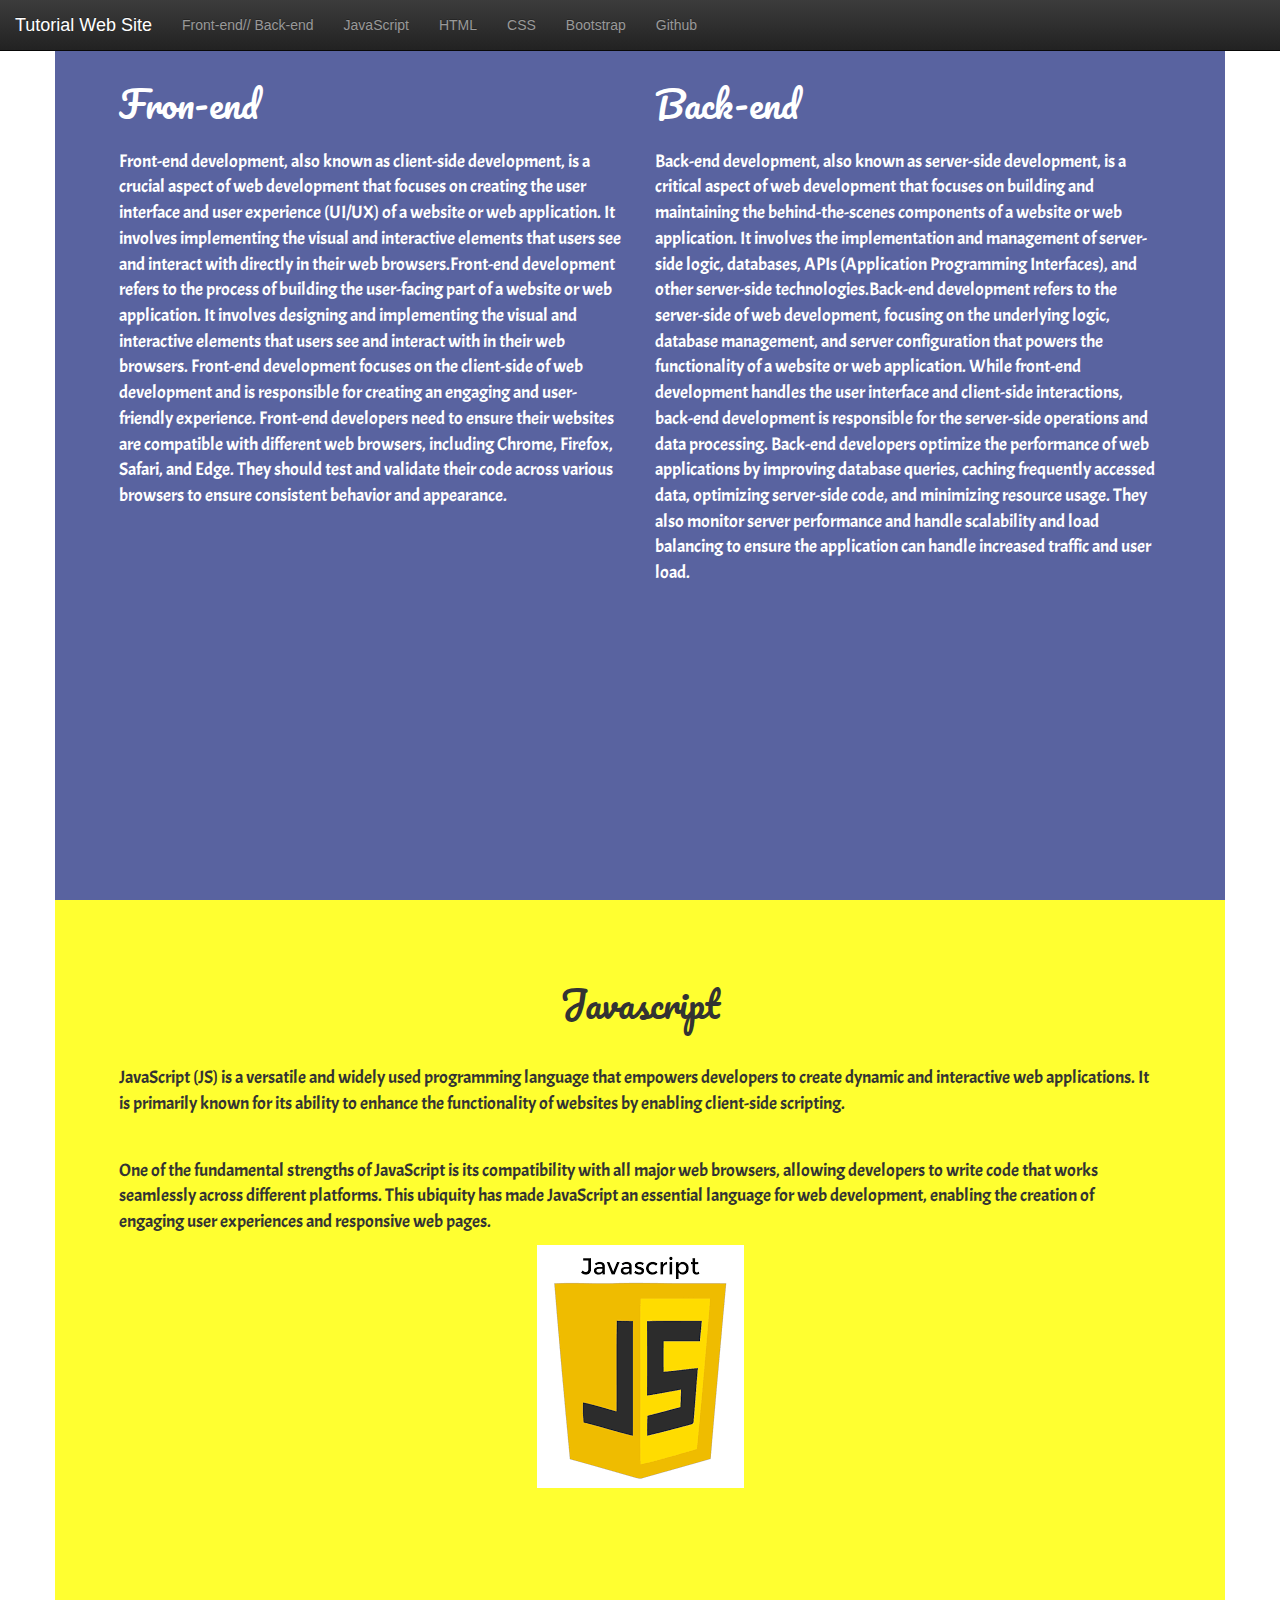
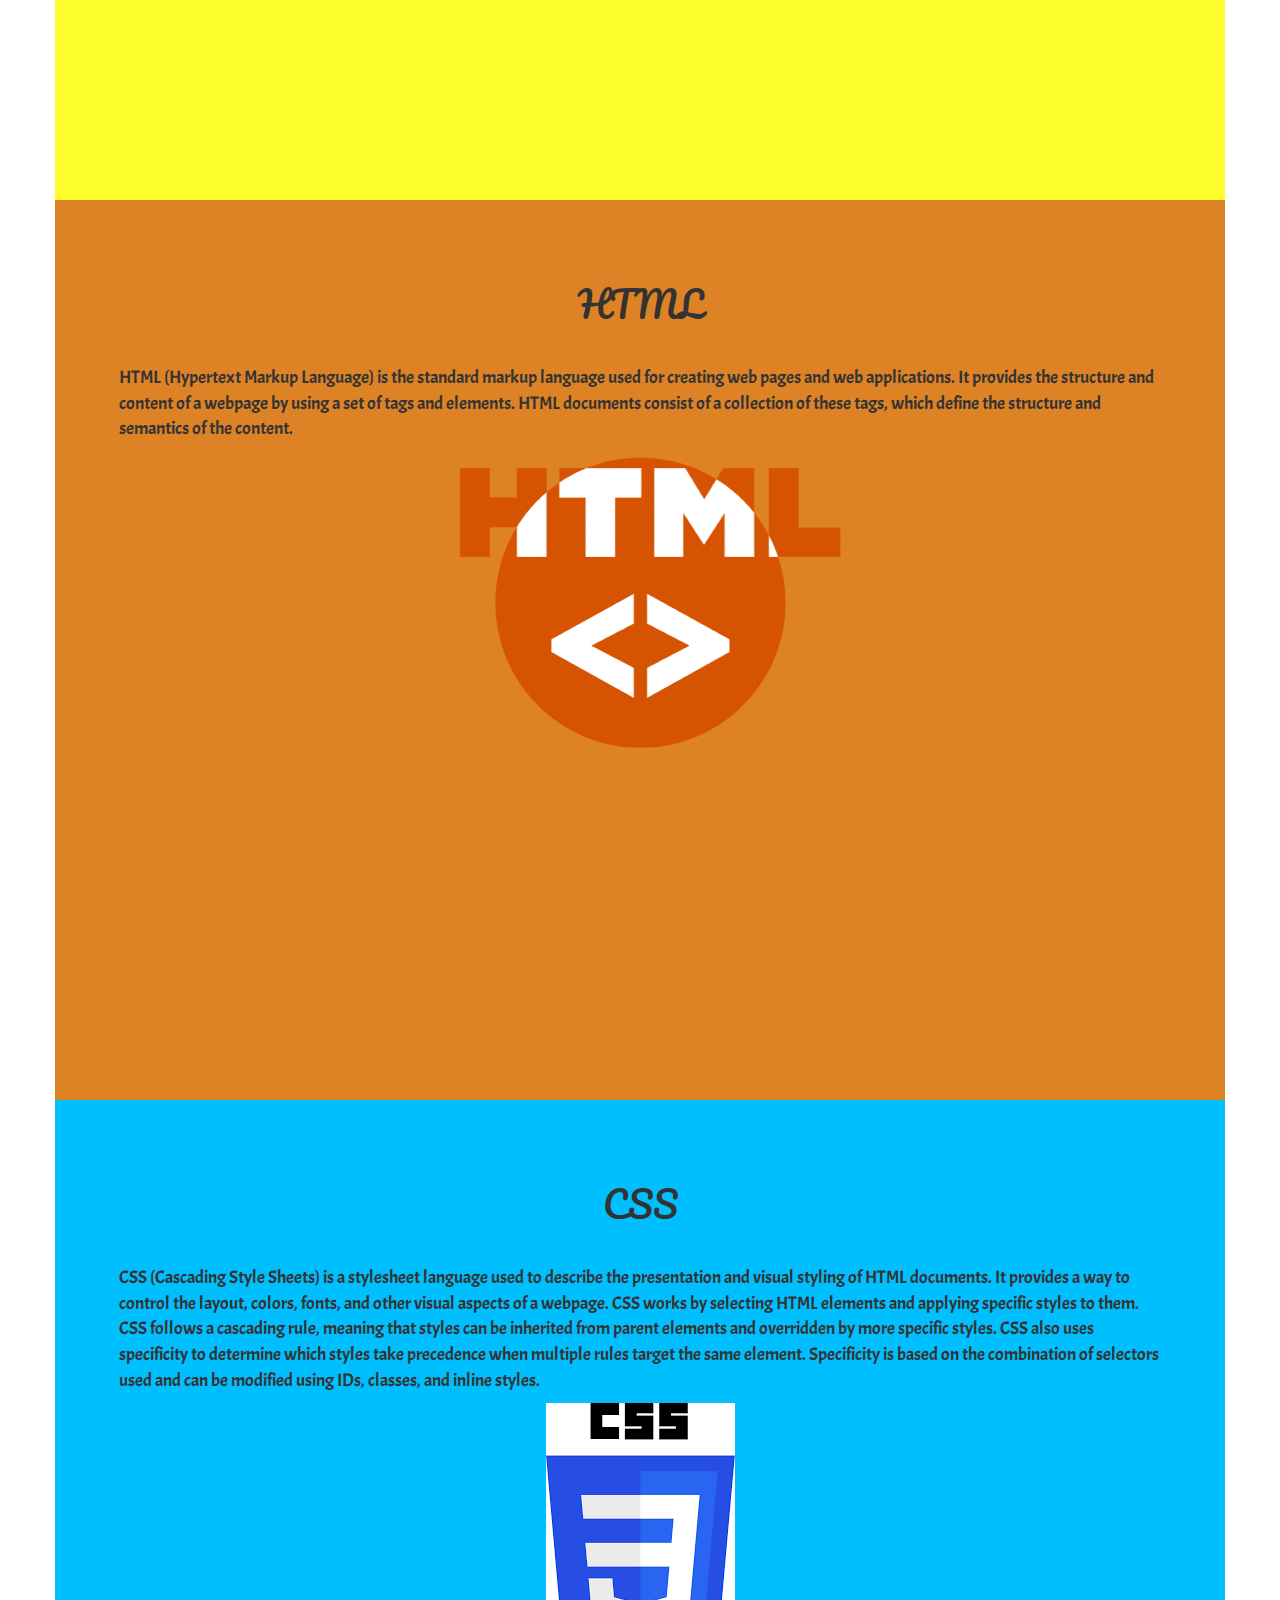
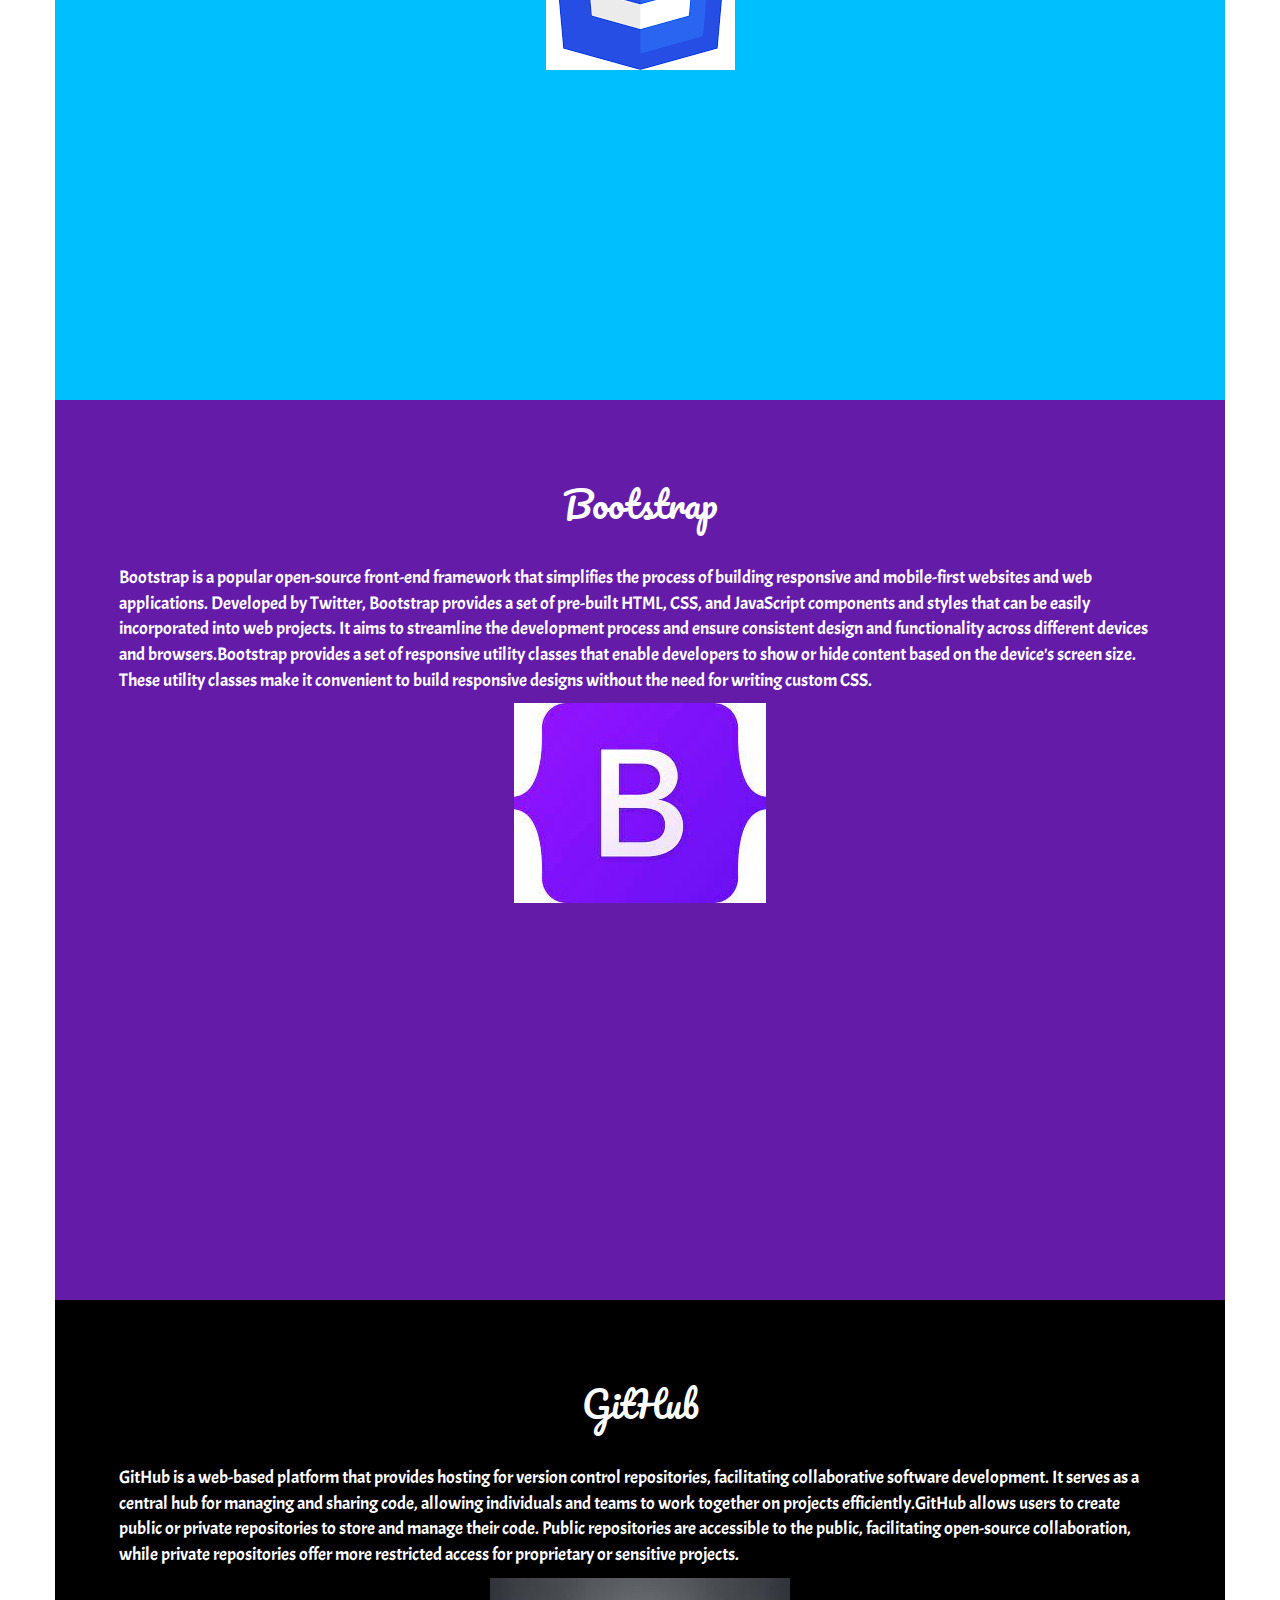
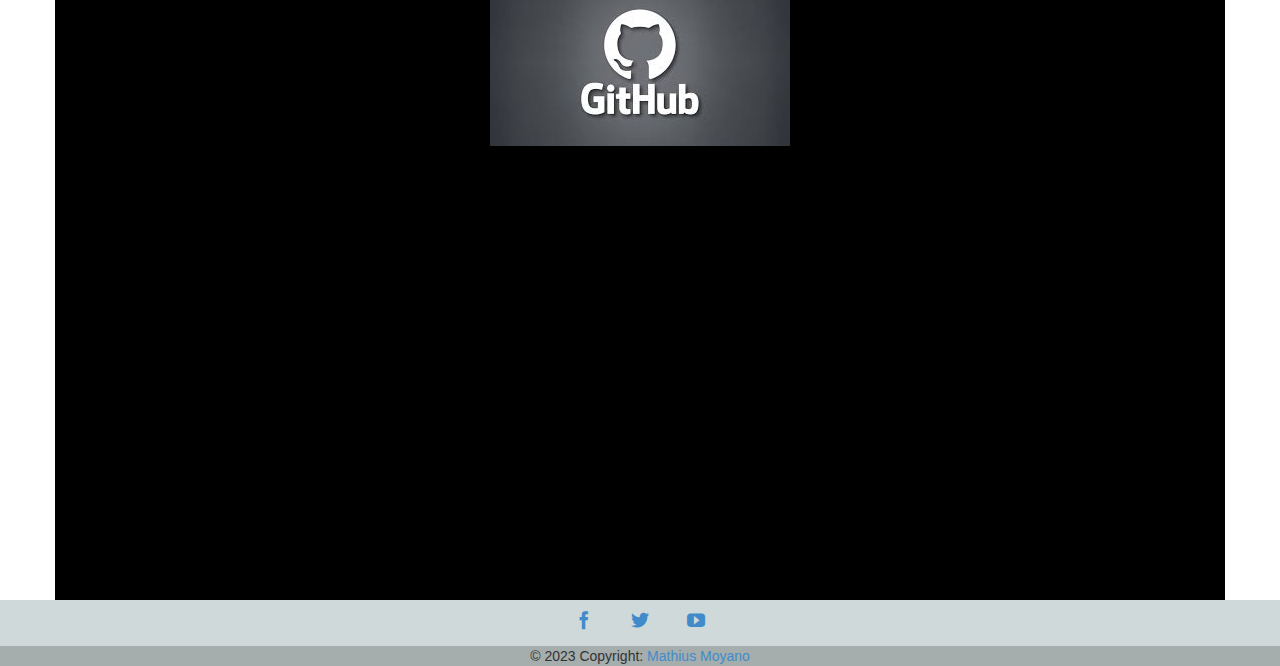
<file: index1.html>
<!DOCTYPE html>
<html lang="en">
<head>
    <meta charset="UTF-8">
    <meta http-equiv="X-UA-Compatible" content="IE=edge">
    <meta name="viewport" content="width=device-width, initial-scale=1.0">
    <title>Tutorial Web Site</title>
    <link rel="stylesheet" href="css/bootstrap.min.css">
	<link rel="stylesheet" href="css/bootstrap-theme.min.css">
	<link rel="stylesheet" href="css/main.css">
    <link rel="stylesheet" href="css/iconbar.css">
    <link rel="shortcut icon" href="img/descarga.png" type="image/x-icon">
</head>
<body>
    <nav class="navbar navbar-inverse navbar-fixed-top">
        <div class="container-fluid">
            <div class="navbar-header">
                <button class="navbar-toggle" data-toggle="collapse" data-target="#ejemplo-5">
                    <span class="icon-bar"></span>
                    <span class="icon-bar"></span>
                    <span class="icon-bar"></span>
                </button>
                <a href="#" class="navbar-brand">Tutorial Web Site</a>
            </div>
            <div class="collapse navbar-collapse" id="ejemplo-5">
                <ul class="nav navbar-nav">
                    <li><a href="#front-end">Front-end// Back-end</a></li>
                    <li><a href="#js">JavaScript</a></li>
                    <li><a href="#html">HTML</a></li>
                    <li><a href="#css">CSS</a></li>
                    <li><a href="#bootstrap">Bootstrap</a></li>
                    <li><a href="#github">Github</a></li>
                </ul>
            </div>
        </div>
    </nav>
    <section>
        <div class="container" id="front-end">
            <div class="row">
                <div class="col-md-6">
                    <h1>Fron-end</h1>
                    <p>Front-end development, also known as client-side development, is a crucial aspect of web development that focuses on creating the user interface and user experience (UI/UX) of a website or web application. It involves implementing the visual and interactive elements that users see and interact with directly in their web browsers.Front-end development refers to the process of building the user-facing part of a website or web application. It involves designing and implementing the visual and interactive elements that users see and interact with in their web browsers. Front-end development focuses on the client-side of web development and is responsible for creating an engaging and user-friendly experience. Front-end developers need to ensure their websites are compatible with different web browsers, including Chrome, Firefox, Safari, and Edge. They should test and validate their code across various browsers to ensure consistent behavior and appearance.</p>        
                </div>
                <div class="col-md-6">
                    <h1>Back-end</h1>
                    <p>Back-end development, also known as server-side development, is a critical aspect of web development that focuses on building and maintaining the behind-the-scenes components of a website or web application. It involves the implementation and management of server-side logic, databases, APIs (Application Programming Interfaces), and other server-side technologies.Back-end development refers to the server-side of web development, focusing on the underlying logic, database management, and server configuration that powers the functionality of a website or web application. While front-end development handles the user interface and client-side interactions, back-end development is responsible for the server-side operations and data processing.  Back-end developers optimize the performance of web applications by improving database queries, caching frequently accessed data, optimizing server-side code, and minimizing resource usage. They also monitor server performance and handle scalability and load balancing to ensure the application can handle increased traffic and user load.</p>        
                </div>
            </div>
            
        </div>
        <div class="container" id="js">
            <h1>Javascript</h1>
            <p>JavaScript (JS) is a versatile and widely used programming language that empowers developers to create dynamic and interactive web applications. It is primarily known for its ability to enhance the functionality of websites by enabling client-side scripting.</p>
            <p>One of the fundamental strengths of JavaScript is its compatibility with all major web browsers, allowing developers to write code that works seamlessly across different platforms. This ubiquity has made JavaScript an essential language for web development, enabling the creation of engaging user experiences and responsive web pages.</p>
            <img src="img/js.png" class="img-responsive" alt="Descripción de la imagen">

        </div>
        <div class="container" id="html">
            <h1>HTML</h1>
            <p>HTML (Hypertext Markup Language) is the standard markup language used for creating web pages and web applications. It provides the structure and content of a webpage by using a set of tags and elements. HTML documents consist of a collection of these tags, which define the structure and semantics of the content.</p>
            <img src="img/html.png" class="img-responsive" alt="Descripción de la imagen">

            <p></p>
        </div>
        <div class="container" id="css">
            <h1>CSS</h1>
            <p>CSS (Cascading Style Sheets) is a stylesheet language used to describe the presentation and visual styling of HTML documents. It provides a way to control the layout, colors, fonts, and other visual aspects of a webpage. CSS works by selecting HTML elements and applying specific styles to them. CSS follows a cascading rule, meaning that styles can be inherited from parent elements and overridden by more specific styles. CSS also uses specificity to determine which styles take precedence when multiple rules target the same element. Specificity is based on the combination of selectors used and can be modified using IDs, classes, and inline styles.</p>
            <img src="img/css.png" class="img-responsive" alt="Descripción de la imagen">

        </div>
        <div class="container" id="bootstrap"> 
            <h1>Bootstrap</h1>
            <p>Bootstrap is a popular open-source front-end framework that simplifies the process of building responsive and mobile-first websites and web applications. Developed by Twitter, Bootstrap provides a set of pre-built HTML, CSS, and JavaScript components and styles that can be easily incorporated into web projects. It aims to streamline the development process and ensure consistent design and functionality across different devices and browsers.Bootstrap provides a set of responsive utility classes that enable developers to show or hide content based on the device's screen size. These utility classes make it convenient to build responsive designs without the need for writing custom CSS.</p>
            <img src="img/bootstrap.jfif" class="img-responsive" alt="Descripción de la imagen">

        </div>
        <div class="container" id="github">
            <h1>GitHub</h1>
            <p>GitHub is a web-based platform that provides hosting for version control repositories, facilitating collaborative software development. It serves as a central hub for managing and sharing code, allowing individuals and teams to work together on projects efficiently.GitHub allows users to create public or private repositories to store and manage their code. Public repositories are accessible to the public, facilitating open-source collaboration, while private repositories offer more restricted access for proprietary or sensitive projects.</p>
            <img src="img/github.jfif" class="img-responsive" alt="Descripción de la imagen">
        </div>
    </section>
    <footer class="text-center text-white" style="background-color: #cfd9d9;">
        <div class="container pt-4">
            <section class="mb-4">
            <!-- Facebook -->
            <a
            class="btn btn-link btn-floating btn-lg text-dark m-1"
            href="#!"
            role="button"
            ><span class="icon-facebook"></span></a>
            <!-- Twitter -->
            <a
            class="btn btn-link btn-floating btn-lg text-dark m-1"
            href="#!"
            role="button"
            ><span class="icon-twitter"></span></a>
            <!-- Youtube -->
            <a
            class="btn btn-link btn-floating btn-lg text-dark m-1"
            href="#!"
            role="button"
            ><span class="icon-youtube"></span></a>
        </section>
        </div>
        <div class="text-center text-dark p-3" style="background-color: rgba(0, 0, 0, 0.2);">
        © 2023 Copyright:
        <a class="text-dark" href="#">Mathius Moyano</a>
        </div>
    </footer>
</body>
</html>
</file>
<file: css/main.css>
@import url('https://fonts.googleapis.com/css2?family=Roboto+Mono:ital,wght@1,700&display=swap');
@import url('https://fonts.googleapis.com/css2?family=Pacifico&display=swap');
@import url('https://fonts.googleapis.com/css2?family=Aclonica&display=swap');
@import url('https://fonts.googleapis.com/css2?family=Acme&display=swap');

body, html {
    height: 100%;
    padding: 0;
    margin: 0;
    scroll-behavior: smooth;
}
section .container {
    padding-top: 50px;
    display: flex;
    flex-direction: column;
    align-items: center;
    height: 100vh;
    font-family: 'Pacifico', cursive;
    padding: 5%;
}
section .container p{
    padding-top: 3%;
    
    font-size:large;
    font-family: 'Acme', sans-serif;
}
#front-end{
    background-color: rgb(89, 99, 160);
    color: white;
}
#js{
    background-color: rgba(255, 255, 0, 0.81);
}
#html{
    background-color: rgb(222, 130, 38);
}
#css{
    background-color: rgb(0, 191, 255);
}
#bootstrap{
    background-color: rgb(100, 28, 168);
    color: white;
}
#github{
    background-color: black;
    color: white;
}
</file>
<file: css/iconbar.css>
@font-face {
	font-family: 'icomoon';
	src:url('..//fonts/icomoon.eot?-lx7sbs');
	src:url('..//fonts/icomoon.eot?#iefix-lx7sbs') format('embedded-opentype'),
		url('..//fonts/icomoon.woff?-lx7sbs') format('woff'),
		url('..//fonts/icomoon.ttf?-lx7sbs') format('truetype'),
		url('..//fonts/icomoon.svg?-lx7sbs#icomoon') format('svg');
	font-weight: normal;
	font-style: normal;
}

[class^="icon-"], [class*=" icon-"] {
	font-family: 'icomoon';
	speak: none;
	font-style: normal;
	font-weight: normal;
	font-variant: normal;
	text-transform: none;
	line-height: 1;

	/* Better Font Rendering =========== */
	-webkit-font-smoothing: antialiased;
	-moz-osx-font-smoothing: grayscale;
}

.icon-google:before {
	content: "\e600";
}
.icon-facebook:before {
	content: "\e601";
}
.icon-twitter:before {
	content: "\e602";
}
.icon-youtube:before {
	content: "\e603";
}
</file>
